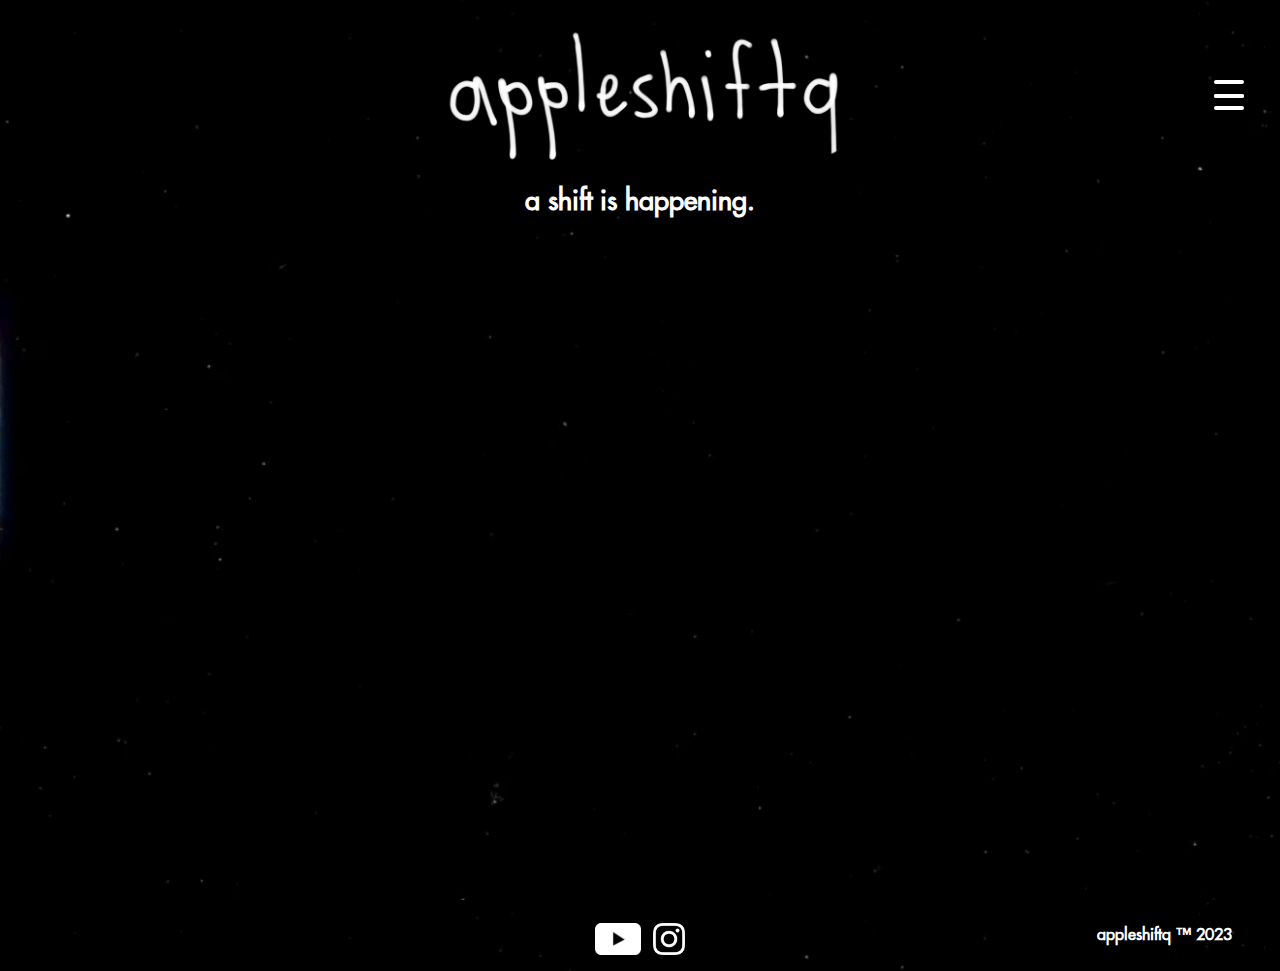
<file: index.html>
<!DOCTYPE html>
<html lang="en">
  <head>
    <meta charset="UTF-8">
    <meta name="viewport" content="width=device-width, initial-scale=1.0">
    <meta http-equiv="X-UA-Compatible" content="ie=edge">
    <meta http-equiv="Content-Security-Policy" 
      content="default-src 'self'; frame-src youtube.com https://www.youtube.com;">
    <title>appleshiftq.com</title>
    <script type="text/javascript" src="index.js" defer></script>
    <link rel="icon" href="./images/tabLogo.PNG">
    <link rel="stylesheet" href="style.css">
  </head>
  <body>
    <nav>
      <div class="headr"><img alt="logo" class="icon" src="images/logo.PNG"></div>
      <div  class="menuIcon">
        <input type="checkbox" id="checkbox1" class="checkbox1 visuallyHidden">
        <label for="checkbox1">
            <div id="openNav" class="hamburger hamburger1">
                <span class="bar bar1"></span>
                <span class="bar bar2"></span>
                <span class="bar bar3"></span>
                <span class="bar bar4"></span>
            </div>
        </label>
    </div>
   <div id="navSide" class="sidenav">
    <a href="./links/music/musicLinks.html">music</a>
     <a href="./links/Blog/blog.html">blog</a>
     <a href="./links/Albums/MM.html">mikes matrix</a>
   </div>
 </nav>
 
    <div class="container">
      <div class="title headerSpacing">
        <h1>a shift is happening.</h1>
      </div>
    <div class="main">
      <div class="vidContainer">
        <div class="main-vid"> 
          <iframe class="video" width="560" height="315" src="https://www.youtube.com/embed/8OUbcJ_Jd14" title="YouTube video player" frameborder="0" allow="accelerometer; autoplay; clipboard-write; encrypted-media; gyroscope; picture-in-picture; web-share" allowfullscreen></iframe>
        </div>
      </div>
      </div>
</div>
<footer>
  <div class="footerCont">
  <div class="footLinks">
    <a target="_blank" href="https://www.youtube.com/channel/UC2kvN-WlQMYkihJHQ3cRvKQ">
      <img class="foot-icon" src="./images/yt.png"></a>
    <a target="_blank" href="https://www.instagram.com/appleshiftq/">
    <img class="foot-icon" src="./images/ig.png"></a>
  </div>
</div>
  <div class="rights">
  <strong>appleshiftq&nbsp;&#8482; 2023</strong></div>
</footer>
  </body>
</html>
</file>
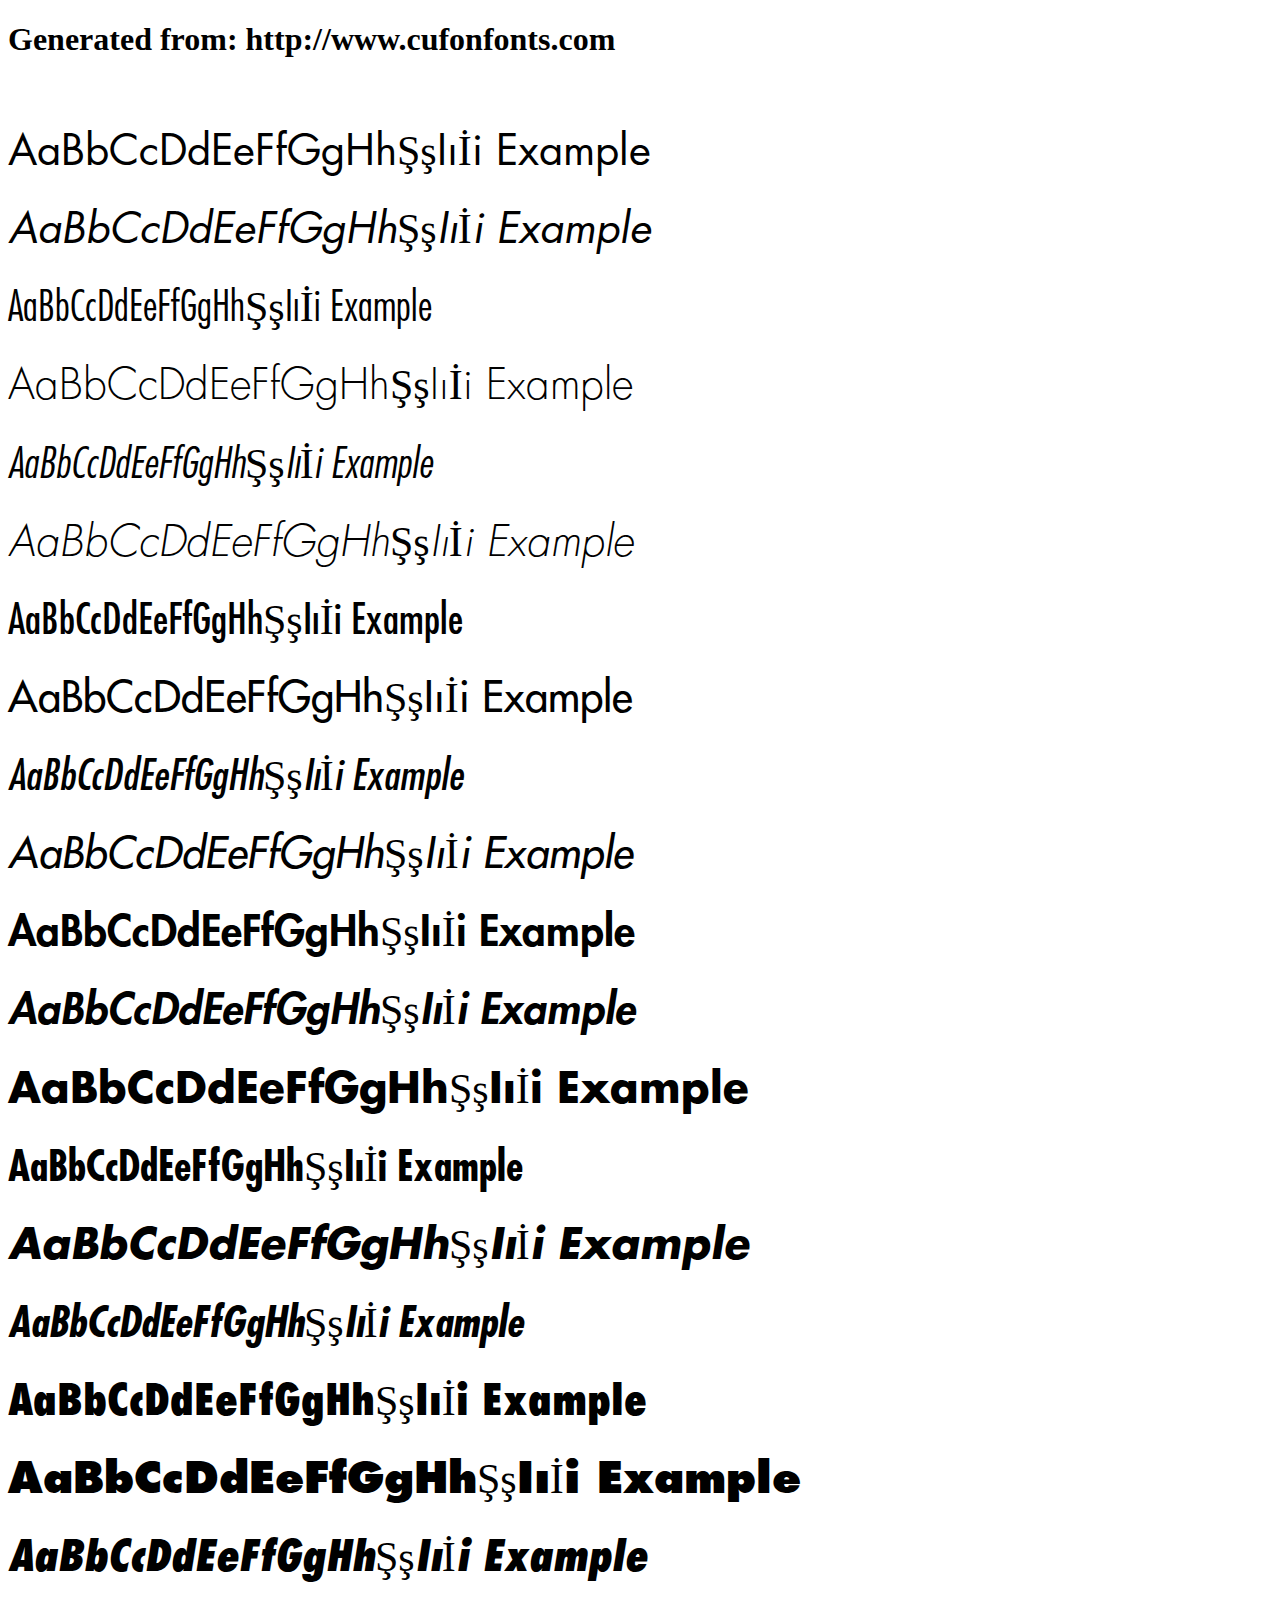
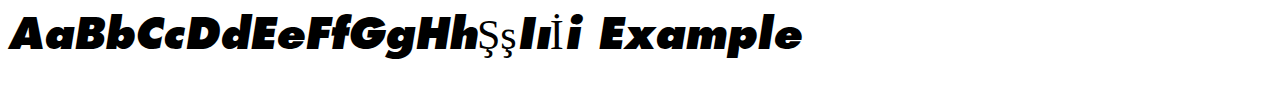
<file: futura-std-4-cufonfonts-webfont/example.html>
<!DOCTYPE html>
<html xmlns="http://www.w3.org/1999/xhtml">
<head>
    <meta http-equiv="Content-Type" content="text/html; charset=utf-8"/>
    <link rel="stylesheet" type="text/css"
          href="style.css"/>
</head>

<body>

<h1>Generated from: http://www.cufonfonts.com</h1><br/>
<h1 style="font-family:'Futura Std Book';font-weight:normal;font-size:42px">AaBbCcDdEeFfGgHhŞşIıİi Example</h1>
<h1 style="font-family:'Futura Std Book Oblique';font-weight:normal;font-size:42px">AaBbCcDdEeFfGgHhŞşIıİi Example</h1>
<h1 style="font-family:'Futura Std Light Condensed';font-weight:normal;font-size:42px">AaBbCcDdEeFfGgHhŞşIıİi Example</h1>
<h1 style="font-family:'Futura Std Light';font-weight:normal;font-size:42px">AaBbCcDdEeFfGgHhŞşIıİi Example</h1>
<h1 style="font-family:'Futura Std Light Condensed Oblique';font-weight:normal;font-size:42px">AaBbCcDdEeFfGgHhŞşIıİi Example</h1>
<h1 style="font-family:'Futura Std Light Oblique';font-weight:normal;font-size:42px">AaBbCcDdEeFfGgHhŞşIıİi Example</h1>
<h1 style="font-family:'Futura Std Medium Condensed';font-weight:normal;font-size:42px">AaBbCcDdEeFfGgHhŞşIıİi Example</h1>
<h1 style="font-family:'Futura Std Medium';font-weight:normal;font-size:42px">AaBbCcDdEeFfGgHhŞşIıİi Example</h1>
<h1 style="font-family:'Futura Std Medium Condensed Oblique';font-weight:normal;font-size:42px">AaBbCcDdEeFfGgHhŞşIıİi Example</h1>
<h1 style="font-family:'Futura Std Medium Oblique';font-weight:normal;font-size:42px">AaBbCcDdEeFfGgHhŞşIıİi Example</h1>
<h1 style="font-family:'Futura Std Heavy';font-weight:normal;font-size:42px">AaBbCcDdEeFfGgHhŞşIıİi Example</h1>
<h1 style="font-family:'Futura Std Heavy Oblique';font-weight:normal;font-size:42px">AaBbCcDdEeFfGgHhŞşIıİi Example</h1>
<h1 style="font-family:'Futura Std Bold';font-weight:normal;font-size:42px">AaBbCcDdEeFfGgHhŞşIıİi Example</h1>
<h1 style="font-family:'Futura Std Bold Condensed';font-weight:normal;font-size:42px">AaBbCcDdEeFfGgHhŞşIıİi Example</h1>
<h1 style="font-family:'Futura Std Bold Oblique';font-weight:normal;font-size:42px">AaBbCcDdEeFfGgHhŞşIıİi Example</h1>
<h1 style="font-family:'Futura Std Bold Condensed Oblique';font-weight:normal;font-size:42px">AaBbCcDdEeFfGgHhŞşIıİi Example</h1>
<h1 style="font-family:'Futura Std Extra Bold Condensed';font-weight:normal;font-size:42px">AaBbCcDdEeFfGgHhŞşIıİi Example</h1>
<h1 style="font-family:'Futura Std Extra Bold';font-weight:normal;font-size:42px">AaBbCcDdEeFfGgHhŞşIıİi Example</h1>
<h1 style="font-family:'Futura Std Extra Bold Condensed Oblique';font-weight:normal;font-size:42px">AaBbCcDdEeFfGgHhŞşIıİi Example</h1>
<h1 style="font-family:'Futura Std Extra Bold Oblique';font-weight:normal;font-size:42px">AaBbCcDdEeFfGgHhŞşIıİi Example</h1>


</body>
</html>
</file>
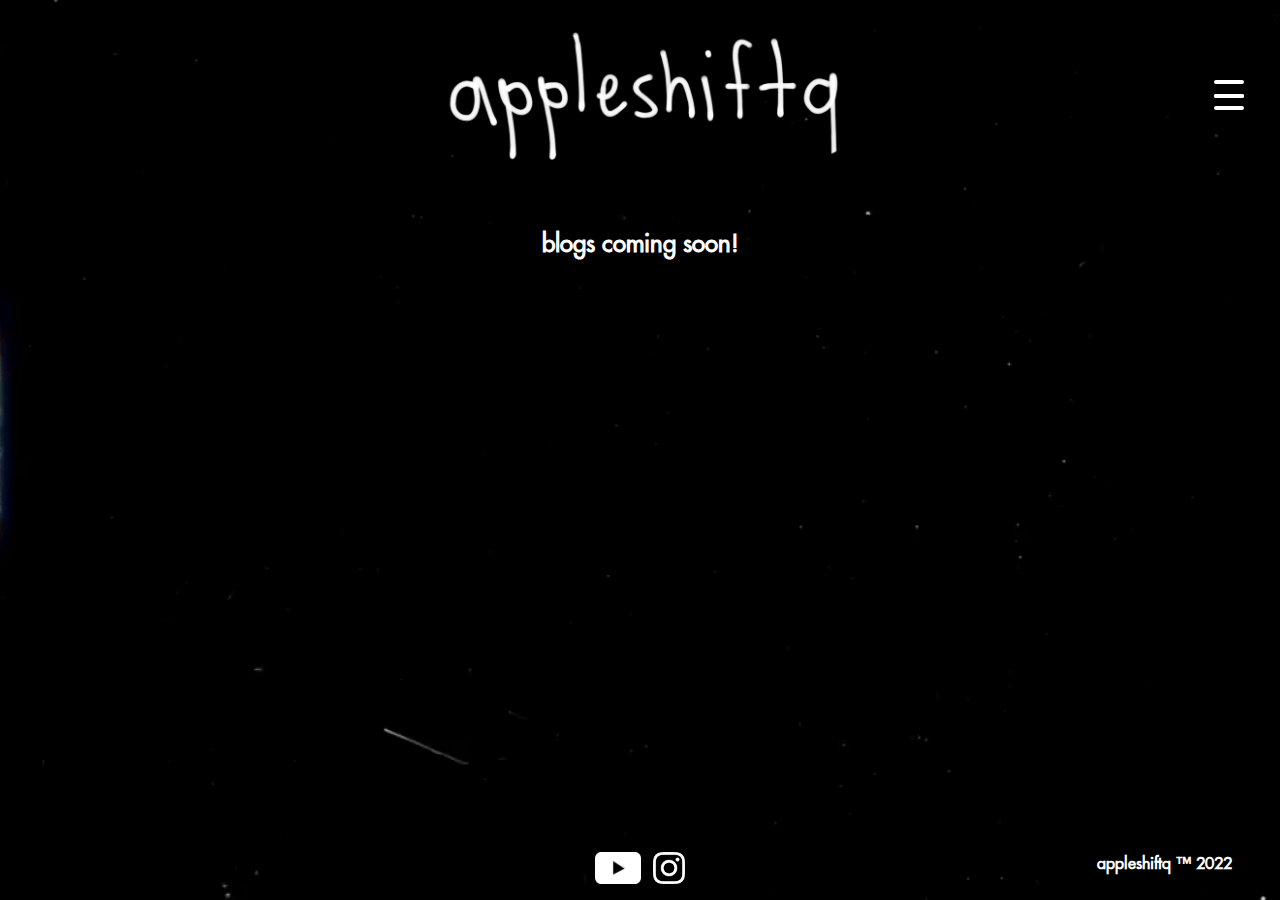
<file: links/About Us/aboutus.html>
<!DOCTYPE html>
<html lang="en">
  <head>
    <meta charset="UTF-8">
    <meta name="viewport" content="width=device-width, initial-scale=1.0">
    <meta http-equiv="X-UA-Compatible" content="ie=edge">
    <meta http-equiv="Content-Security-Policy" 
      content="default-src 'self'; frame-src youtube.com https://www.youtube.com;">
    <title>appleshiftq - blog home</title>
    <script type="text/javascript" src="../../index.js" defer></script>
    <link rel="icon" href="../../images/TLogo.png">
    <link rel="stylesheet" href="../../style.css">
  </head>
  <body>
    <nav>
      <div class="headr"><img alt="logo" class="icon" src="../../images/logo.PNG"></div>
      <div  class="menuIcon">
        <input type="checkbox" id="checkbox1" class="checkbox1 visuallyHidden">
        <label for="checkbox1">
            <div id="openNav" class="hamburger hamburger1">
                <span class="bar bar1"></span>
                <span class="bar bar2"></span>
                <span class="bar bar3"></span>
                <span class="bar bar4"></span>
            </div>
        </label>
    </div>
   <div id="navSide" class="sidenav">
     <a href="../../index.html">home</a>
     <a href="../music/musicLinks.html">music</a>
     <a href="../Contact Us/contact.html">mikes matrix</a>
   </div>
 </nav>
 
    <div class="container">
      <div class="title">
        <h2>blogs coming soon!</h2>
      </div>

</div>
<footer id="foot">
  <div class="footerCont">
  <div class="footLinks">
    <a target="_blank" href="https://www.youtube.com/channel/UC2kvN-WlQMYkihJHQ3cRvKQ">
      <img class="foot-icon" src="../../images/yt.png"></a>
    <a target="_blank" href="https://www.instagram.com/appleshiftq/">
    <img class="foot-icon" src="../../images/ig.png"></a>
  </div>
</div>
  <div class="rights">
  <strong>appleshiftq&nbsp;&#8482; 2022</strong></div>
</footer>
  </body>
</html>
</file>
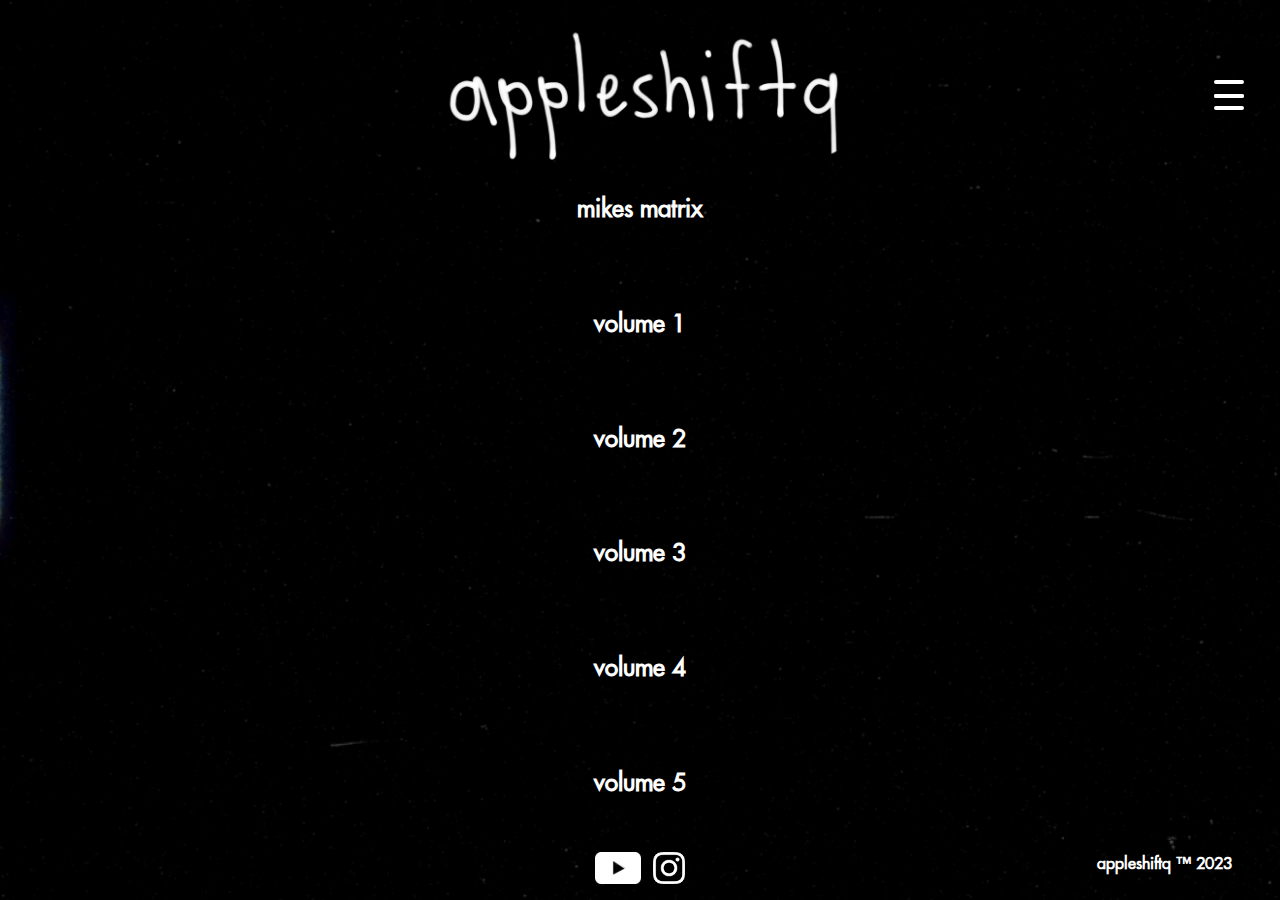
<file: links/Albums/MM.html>
<!DOCTYPE html>
<html lang="en">
  <head>
    <meta charset="UTF-8">
    <meta name="viewport" content="width=device-width, initial-scale=1.0">
    <meta http-equiv="X-UA-Compatible" content="ie=edge">
    <title>appleshiftq - contact</title>
    <script type="text/javascript" src="../../index.js" defer></script>
    <link rel="icon" href="../../images/tabLogo.PNG">
    <link rel="stylesheet" href="../../style.css">
  </head>
  <body>
    <nav>
      <div class="headr"><img alt="logo" class="icon" src="../../images/logo.PNG"></div>
      <div  class="menuIcon">
        <input type="checkbox" id="checkbox1" class="checkbox1 visuallyHidden">
        <label for="checkbox1">
            <div id="openNav" class="hamburger hamburger1">
                <span class="bar bar1"></span>
                <span class="bar bar2"></span>
                <span class="bar bar3"></span>
                <span class="bar bar4"></span>
            </div>
        </label>
    </div>
   <div id="navSide" class="sidenav">
     <a href="../../index.html">home</a>
     <a href="../music/musicLinks.html">music</a>
     <a href="../Blog/blog.html">blog</a>
   </div>
 </nav>
 
    <div class="container">
      <div class="title">
        <h2><a href="https://www.instagram.com/appleshiftq/">mikes matrix</a></h2>
          <a href="https://open.spotify.com/artist/6Xz4KXJlV270ekTtDKZ1Fq/discography/all?uri=spotify:album:4cTn5DIM2gyw9DnswAFCSj" target="_blank"><h2>volume 1</h2></a>
          <a href="https://open.spotify.com/artist/6Xz4KXJlV270ekTtDKZ1Fq/discography/all?uri=spotify:album:6EMWYGXE5JWhIWrd88cXwn" target="_blank"><h2>volume 2</h2></a>
          <a href="https://open.spotify.com/album/7vjICF2gXRVzj4TQMButLI?si=vw3x3g3yTo-J14yH6rhKVg" target="_blank"><h2>volume 3</h2></a>
          <a href="https://open.spotify.com/album/3e0rc9L9kt4y5ug4XZDuky?si=EXu80rBjR4O4P3V9GaERZQ" target="_blank"><h2>volume 4</h2></a>
          <a href="https://open.spotify.com/album/47qTB5SOY65ahGVfJwNDVN?si=yd7NXwv-Tv6NJjLEJNuwHQ" target="_blank"><h2>volume 5</h2></a>
      </div>
</div>
<footer id="foot">
  <div class="footerCont">
  <div class="footLinks">
    <a target="_blank" href="https://www.youtube.com/channel/UC2kvN-WlQMYkihJHQ3cRvKQ">
      <img class="foot-icon" src="../../images/yt.png"></a>
    <a target="_blank" href="https://www.instagram.com/appleshiftq/">
    <img class="foot-icon" src="../../images/ig.png"></a>
  </div>
</div>
  <div class="rights">
  <strong>appleshiftq&nbsp;&#8482; 2023</strong></div>
</footer>
  </body>
</html>
</file>
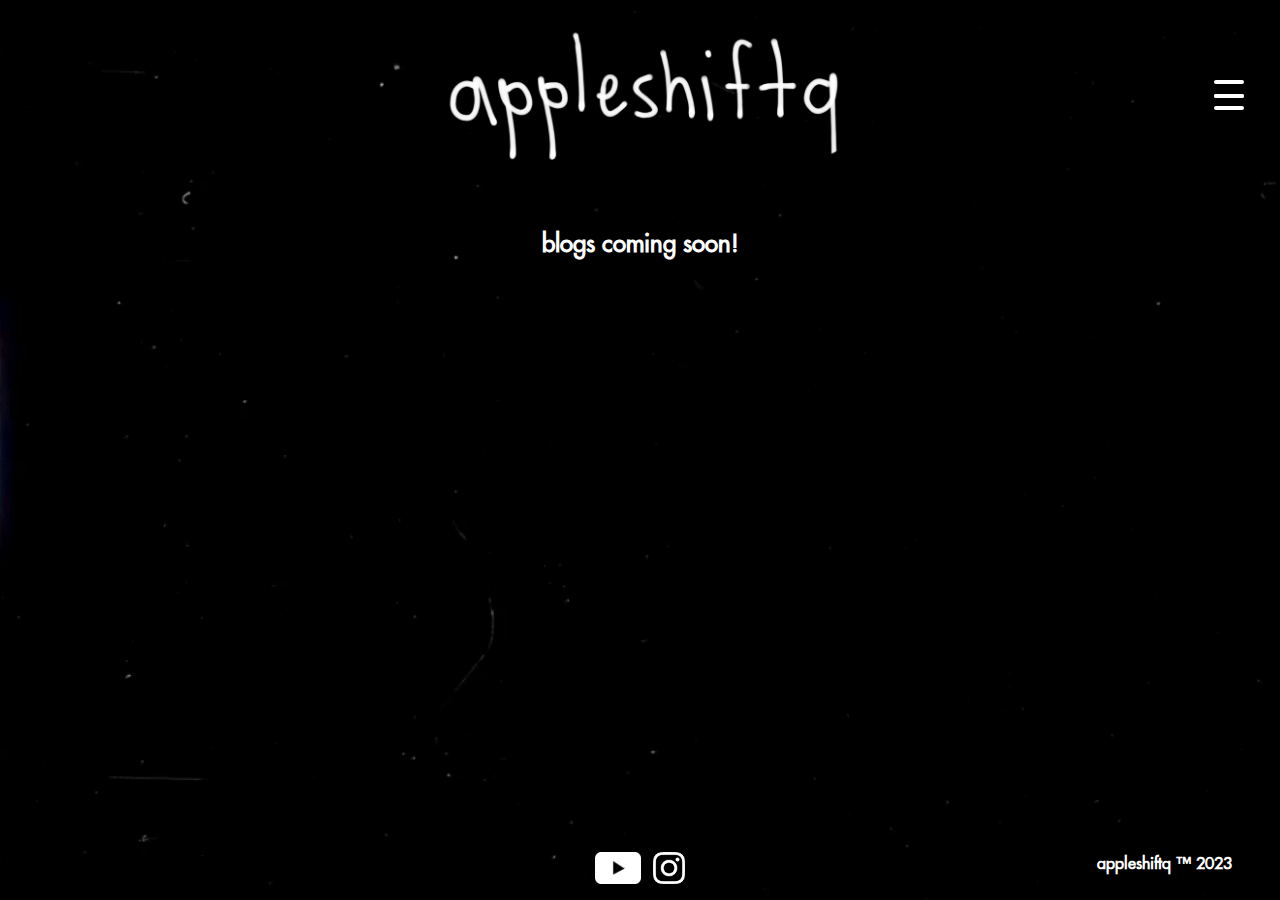
<file: links/Blog/blog.html>
<!DOCTYPE html>
<html lang="en">
  <head>
    <meta charset="UTF-8">
    <meta name="viewport" content="width=device-width, initial-scale=1.0">
    <meta http-equiv="X-UA-Compatible" content="ie=edge">
    <meta http-equiv="Content-Security-Policy" 
      content="default-src 'self'; frame-src youtube.com https://www.youtube.com;">
    <title>appleshiftq - blog home</title>
    <script type="text/javascript" src="../../index.js" defer></script>
    <link rel="icon" href="../../images/tabLogo.PNG">
    <link rel="stylesheet" href="../../style.css">
  </head>
  <body>
    <nav>
      <div class="headr"><img alt="logo" class="icon" src="../../images/logo.PNG"></div>
      <div  class="menuIcon">
        <input type="checkbox" id="checkbox1" class="checkbox1 visuallyHidden">
        <label for="checkbox1">
            <div id="openNav" class="hamburger hamburger1">
                <span class="bar bar1"></span>
                <span class="bar bar2"></span>
                <span class="bar bar3"></span>
                <span class="bar bar4"></span>
            </div>
        </label>
    </div>
   <div id="navSide" class="sidenav">
     <a href="../../index.html">home</a>
     <a href="../music/musicLinks.html">music</a>
     <a href="../Albums/MM.html">mikes matrix</a>
   </div>
 </nav>
 
    <div class="container">
      <div class="title">
        <h2>blogs coming soon!</h2>
      </div>

</div>
<footer id="foot">
  <div class="footerCont">
  <div class="footLinks">
    <a target="_blank" href="https://www.youtube.com/channel/UC2kvN-WlQMYkihJHQ3cRvKQ">
      <img class="foot-icon" src="../../images/yt.png"></a>
    <a target="_blank" href="https://www.instagram.com/appleshiftq/">
    <img class="foot-icon" src="../../images/ig.png"></a>
  </div>
</div>
  <div class="rights">
  <strong>appleshiftq&nbsp;&#8482; 2023</strong></div>
</footer>
  </body>
</html>
</file>
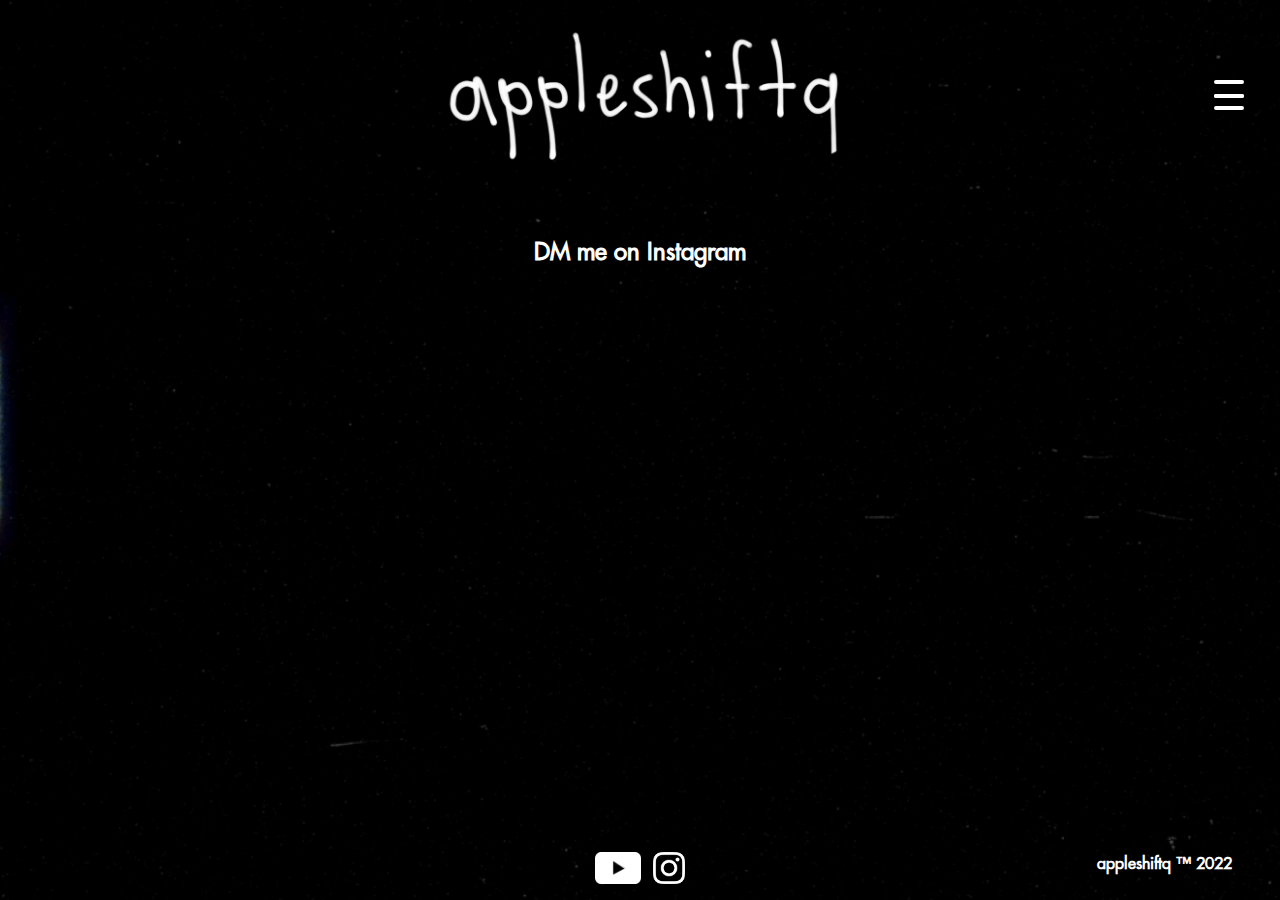
<file: links/Contact Us/contact.html>
<!DOCTYPE html>
<html lang="en">
  <head>
    <meta charset="UTF-8">
    <meta name="viewport" content="width=device-width, initial-scale=1.0">
    <meta http-equiv="X-UA-Compatible" content="ie=edge">
    <title>appleshiftq - contact</title>
    <script type="text/javascript" src="../../index.js" defer></script>
    <link rel="icon" href="../../images/TLogo.png">
    <link rel="stylesheet" href="../../style.css">
  </head>
  <body>
    <nav>
      <div class="headr"><img alt="logo" class="icon" src="../../images/logo.PNG"></div>
      <div  class="menuIcon">
        <input type="checkbox" id="checkbox1" class="checkbox1 visuallyHidden">
        <label for="checkbox1">
            <div id="openNav" class="hamburger hamburger1">
                <span class="bar bar1"></span>
                <span class="bar bar2"></span>
                <span class="bar bar3"></span>
                <span class="bar bar4"></span>
            </div>
        </label>
    </div>
   <div id="navSide" class="sidenav">
     <a href="../../index.html">Home</a>
     <a href="https://open.spotify.com/artist/6Xz4KXJlV270ekTtDKZ1Fq">Music</a>
     <a href="./links/About Us/aboutus.html">Blog</a>
   </div>
 </nav>
 
    <div class="container">
      <div class="title">
        <h2><a href="https://www.instagram.com/appleshiftq/">DM me on Instagram</a></h2>
      </div>
</div>
<footer id="foot">
  <div class="footerCont">
  <div class="footLinks">
    <a target="_blank" href="https://www.youtube.com/channel/UC2kvN-WlQMYkihJHQ3cRvKQ">
      <img class="foot-icon" src="../../images/yt.png"></a>
    <a target="_blank" href="https://www.instagram.com/appleshiftq/">
    <img class="foot-icon" src="../../images/ig.png"></a>
  </div>
</div>
  <div class="rights">
  <strong>appleshiftq&nbsp;&#8482; 2022</strong></div>
</footer>
  </body>
</html>
</file>
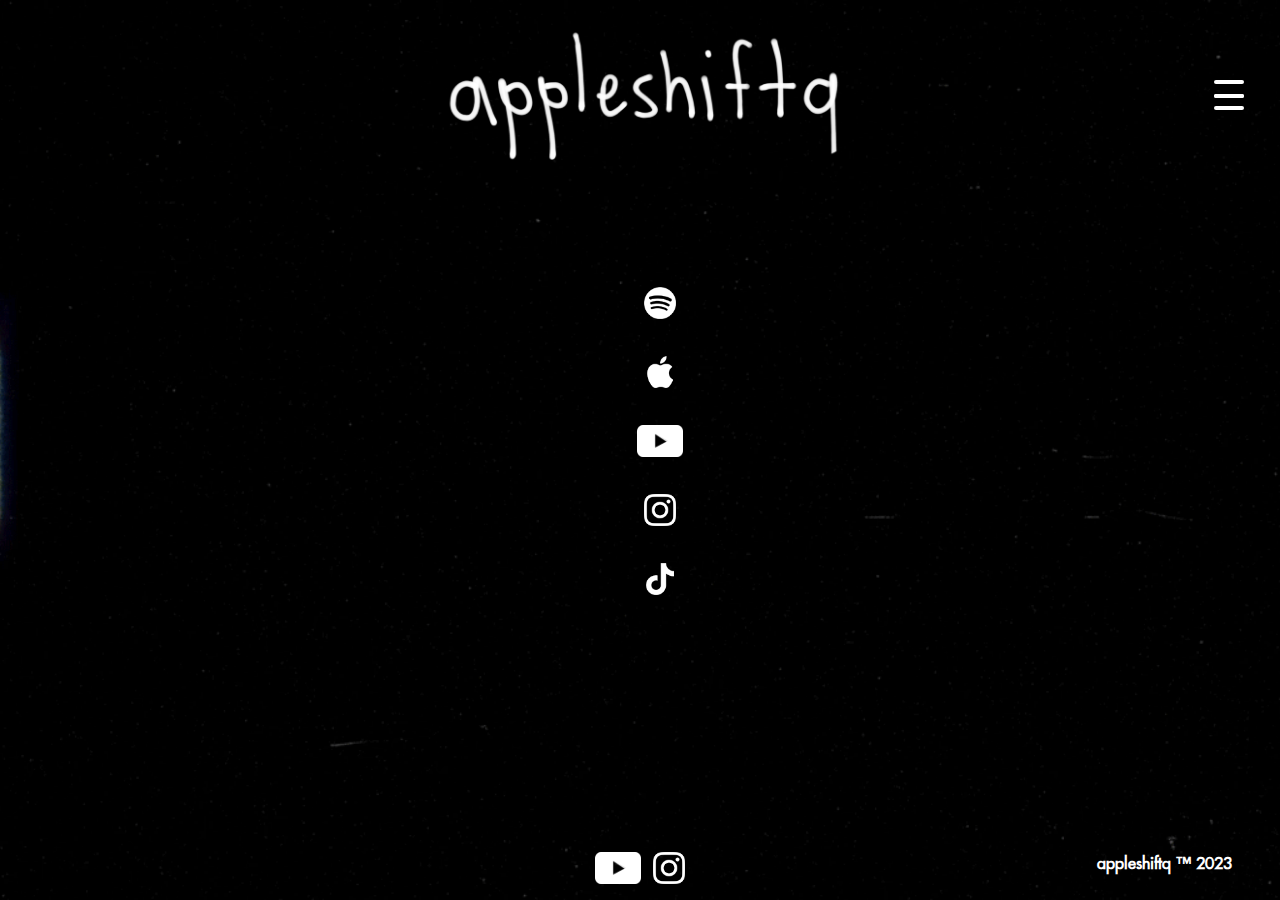
<file: links/music/musicLinks.html>
<!DOCTYPE html>
<html lang="en">
  <head>
    <meta charset="UTF-8">
    <meta name="viewport" content="width=device-width, initial-scale=1.0">
    <meta http-equiv="X-UA-Compatible" content="ie=edge">
    <title>appleshiftq - music</title>
    <script type="text/javascript" src="../../index.js" defer></script>
    <link rel="icon" href="../../images/tabLogo.PNG">
    <link rel="stylesheet" href="../../style.css">
  </head>
  <body>
    <nav>
      <div class="headr"><img alt="logo" class="icon" src="../../images/logo.PNG"></div>
      <div  class="menuIcon">
        <input type="checkbox" id="checkbox1" class="checkbox1 visuallyHidden">
        <label for="checkbox1">
            <div id="openNav" class="hamburger hamburger1">
                <span class="bar bar1"></span>
                <span class="bar bar2"></span>
                <span class="bar bar3"></span>
                <span class="bar bar4"></span>
            </div>
        </label>
    </div>
   <div id="navSide" class="sidenav">
     <a href="../../index.html">home</a>
     <a href="../Albums/MM.html">mikes matrix</a>
     <a href="../Blog/blog.html">blog</a>
   </div>
 </nav>
 
    <div class="container">
      <div class="title">
        <ul class="ulCenter">
            <li><a href="https://open.spotify.com/artist/6Xz4KXJlV270ekTtDKZ1Fq"><img class="foot-icon" src="../../images/spotify.png"></a></li>
            <li><a href="https://music.apple.com/us/artist/appleshiftq/1544184440"><img class="foot-icon" src="../../images/apple.png"></a></li>
           <li><a href="https://www.youtube.com/channel/UC2kvN-WlQMYkihJHQ3cRvKQ"><img class="foot-icon" src="../../images/yt.png"></a></li>
           <li><a href="https://www.instagram.com/appleshiftq/"><img class="foot-icon" src="../../images/ig.png"></a></li>
           <li><a href="https://www.tiktok.com/@appleshiftq"><img class="foot-icon" src="../../images/tiktok.png"></a></li>
        </ul>
      </div>
</div>
<footer id="foot">
  <div class="footerCont">
  <div class="footLinks">
    <a target="_blank" href="https://www.youtube.com/channel/UC2kvN-WlQMYkihJHQ3cRvKQ">
      <img class="foot-icon" src="../../images/yt.png"></a>
    <a target="_blank" href="https://www.instagram.com/appleshiftq/">
    <img class="foot-icon" src="../../images/ig.png"></a>
  </div>
</div>
  <div class="rights">
  <strong>appleshiftq&nbsp;&#8482; 2023</strong></div>
</footer>
  </body>
</html>
</file>
<file: style.css>
@font-face {
  font-family: Futura;
  src: url('futura-std-4-cufonfonts-webfont/FuturaStdMedium.woff') format("WOFF");
  font-weight: normal;
}
body {
    margin: 0;
    font-family: Futura, Helvetica;
    background-size: cover;
    background-image: url(images/static.gif);
    height: 100vh;
    width: 100vw;
    overflow-y: overlay;
    color: white;
  }
  /* Nav */
  nav {
    display: flex;
    width: 100%;
    height: 4em;
    align-items: center;
    justify-content: flex-end;
    padding-top: 3em;
  }
    /* nav icon */
    .visuallyHidden {
      position: absolute;
      clip: rect(0 0 0 0); 
   }
   .menuIcon {
      display: flex;
      justify-content: flex-end;
      padding-right: 4vh;
      z-index: 100;
   }
   .hamburger {
      margin: 0 auto;
      margin-top: 30px;
      width: 30px;
      height: 30px;
      position: relative;
      cursor: pointer;
   }
   .hamburger .bar {
      padding: 0;
      width: 30px;
      height: 4px;
      background-color: white;
      display: block;
      border-radius: 4px;
      transition: all 0.4s ease-in-out;
      position: absolute; 
   }
   .bar1 {
      top: 0;
   }
   .bar2,
   .bar3 {
      top: 13.5px;
   }
   .bar3 {
      right: 0;
   }
   .bar4 {
      bottom: 0;
   }
   .checkbox1:checked + label > .hamburger1 > .bar1{
      transform: rotate(45deg);
      transform-origin: 5%;
      width: 41px;
      background-color: black;
   }
   .checkbox1:checked + label > .hamburger1 > .bar2 {
      transform: translateX(-40px);
      background-color: transparent;
   }
   .checkbox1:checked + label > .hamburger1 > .bar3 {
      transform: translateX(40px);
      background-color: transparent;
   }
   .checkbox1:checked + label > .hamburger1 > .bar4 {
      transform-origin: 5%;
      transform: rotate(-45deg);
      width: 41px;
      background-color: black;
   }
    /* end */
  .headr {
    position: absolute;
    height: 4em;
    left: 0; top: 3rem; right: 0; bottom: 0;
    display: flex;
    justify-content: center;
    align-items: flex-end;
    padding-top: 3em;
    z-index: -100;
  }
  .icon {
    max-height: 200%;
  }
  .sidenav {
    height: 100%;
    width: 0;
    position: fixed;
    z-index: 1;
    top: 0;
    right: 0;
    background-color: white;
    overflow-x: hidden;
    transition: 0.5s;
    padding-top: 100px;
  }
  .sidenav a {
    padding: 8px 8px 8px 32px;
    text-decoration: none;
    font-size: 25px;
    color: black;
    display: block;
    transition: 0.3s;
    font-weight: 800;
  }
  .sidenav a:hover {
    color: #197BBD;
  }
  .sidenav .closebtn {
    position: absolute;
    top: 0;
    right: 25px;
    font-size: 36px;
    margin-left: 50px;
  }
  @media screen and (max-height: 450px) {
    .sidenav {padding-top: 15px;}
    .sidenav a {font-size: 18px;}
  }
/* end Nav */
/* main body */
  .container {
    display: flex;
    justify-content: center;
    align-items: center;
    flex-direction: column;
  }
 .title {
  display: flex;
  justify-content: center;
  align-items: center;
  flex-direction: column;
  }
  .title a {
    text-decoration: none;
    color: white;
  }
  .headerSpacing {
    margin: 3.5em;
  }
  .main {
    width: 100%
  }
  h1 {
    font-size: 3vh;
    text-shadow: 2px 2px black;
  }
  h2 {
    padding-top: 50%;
    text-shadow: 2px 2px black;
  }
  h2 a{
    color: white;
    text-decoration: none;
  }
  h2 a:hover{
    color: white;
    text-decoration: none;
  }
  .contact {
    display: flex;
    justify-content: center;
  }
  .cForm {
    background-color: rgba(255, 255, 255);
    height: 100%;
  }
  /* end Body */
  /* start content */
  .cont {
    padding: 2em 20vh;
    display: flex;
    flex-direction: column;
    justify-content: center;
    align-items: flex-start;
  }
  p {
    color: white;
    font-size: 20px;
  }
  .ulCenter {
    list-style-type: none;
    flex-direction: column;
    display: flex;
    justify-content: center;
    align-items: center;
    text-align: center;
    min-height: 70vh;
    list-style-type: none;
    gap: 2rem;
  }
  .vidContainer {
    display: flex;
    justify-content: center;
    align-items: center;
    margin: 0 7%;
    color: white;
    flex-direction: column;
  }
  .backgroundVid{
    display: none;
    position: fixed;
    right: 0;
    bottom: 0;
    min-width: 100%;
    min-height: 100%;
    z-index: -500;
    object-fit: fill;
  }
  .strImg {
    max-width: 60%;
    padding-top: 2em;
    align-self: center;
  }
  .main-vid {
    position: relative;
    width: 100%;
    height: 0;
    padding-bottom: 56.25%;
    display: flex;
    justify-content: center;
  }
  .video {
    position: absolute;
    top: 0;
    width: 80%;
    height: 70%;
  }
  /* start footer */
  footer {
    color: white;
    position: relative;
    display: flex;
    justify-content: space-between;
    align-items: center;
    padding-bottom: .75em;
    width: 100%;
    height: 3em;
    bottom: 0;
  }
  #foot{
    position: absolute;
  }
  #footR{
    position: relative;
  }
  .footLinks {
    position: absolute;
    left: 0; top: 0; right: 0; bottom: 0;
    display: flex;
    justify-content: center;
    align-items: center;
    gap: .75em;
  }
  .foot-icon {
    height: 2em;
    width: auto;
  }
  .rights {
    margin-right: 3em;
    display: flex;
    justify-content: center;
    align-items: center;
  }
  p a:visited {
    color: #197BBD;
  }
  p a {
    color: gray;
  }
  @media screen and (max-width: 900px) {
    .icon {
      max-height: 100%;
    }
    nav {
      padding-top: 0;
    }
    .headr {
      top: 0;
    }
    h1 {
      font-size: 1.3em;
    }
    h2{
      font-size: .8em;
    }
    p {
      font-size: 1em;
      text-align: start;
    }
    .cont {
      padding: 2em 5vh;
    }
    .strImg {
      max-width: 100%;
      margin: 0;
      object-fit: scale-down;
    }
    .video {
      width: 100%;
      height: 100%;
    }
    .cForm {
      width: 80%;
      display: flex;
    }
    footer {
      font-size: 10px;
      bottom: 10px;
      position: absolute;
    }
    .footLinks {
      position: inherit;
      margin-left: 3em;
    }
  }
  @media screen and (max-width: 300px) {
    .headr{
      display: none;
    }
    .cForm {
      background-color: black;
    }
  }
</file>
<file: futura-std-4-cufonfonts-webfont/style.css>
/* #### Generated By: http://www.cufonfonts.com #### */

    @font-face {
    font-family: 'Futura Std Book';
    font-style: normal;
    font-weight: normal;
    src: local('Futura Std Book'), url('FuturaStdBook.woff') format('woff');
    }
    

    @font-face {
    font-family: 'Futura Std Book Oblique';
    font-style: normal;
    font-weight: normal;
    src: local('Futura Std Book Oblique'), url('FuturaStdBookOblique.woff') format('woff');
    }
    

    @font-face {
    font-family: 'Futura Std Light Condensed';
    font-style: normal;
    font-weight: normal;
    src: local('Futura Std Light Condensed'), url('FuturaStdCondensedLight.woff') format('woff');
    }
    

    @font-face {
    font-family: 'Futura Std Light';
    font-style: normal;
    font-weight: normal;
    src: local('Futura Std Light'), url('FuturaStdLight.woff') format('woff');
    }
    

    @font-face {
    font-family: 'Futura Std Light Condensed Oblique';
    font-style: normal;
    font-weight: normal;
    src: local('Futura Std Light Condensed Oblique'), url('FuturaStdCondensedLightObl.woff') format('woff');
    }
    

    @font-face {
    font-family: 'Futura Std Light Oblique';
    font-style: normal;
    font-weight: normal;
    src: local('Futura Std Light Oblique'), url('FuturaStdLightOblique.woff') format('woff');
    }
    

    @font-face {
    font-family: 'Futura Std Medium Condensed';
    font-style: normal;
    font-weight: normal;
    src: local('Futura Std Medium Condensed'), url('FuturaStdCondensed.woff') format('woff');
    }
    

    @font-face {
    font-family: 'Futura Std Medium';
    font-style: normal;
    font-weight: normal;
    src: local('Futura Std Medium'), url('FuturaStdMedium.woff') format('woff');
    }
    

    @font-face {
    font-family: 'Futura Std Medium Condensed Oblique';
    font-style: normal;
    font-weight: normal;
    src: local('Futura Std Medium Condensed Oblique'), url('FuturaStdCondensedOblique.woff') format('woff');
    }
    

    @font-face {
    font-family: 'Futura Std Medium Oblique';
    font-style: normal;
    font-weight: normal;
    src: local('Futura Std Medium Oblique'), url('FuturaStdMediumOblique.woff') format('woff');
    }
    

    @font-face {
    font-family: 'Futura Std Heavy';
    font-style: normal;
    font-weight: normal;
    src: local('Futura Std Heavy'), url('FuturaStdHeavy.woff') format('woff');
    }
    

    @font-face {
    font-family: 'Futura Std Heavy Oblique';
    font-style: normal;
    font-weight: normal;
    src: local('Futura Std Heavy Oblique'), url('FuturaStdHeavyOblique.woff') format('woff');
    }
    

    @font-face {
    font-family: 'Futura Std Bold';
    font-style: normal;
    font-weight: normal;
    src: local('Futura Std Bold'), url('FuturaStdBold.woff') format('woff');
    }
    

    @font-face {
    font-family: 'Futura Std Bold Condensed';
    font-style: normal;
    font-weight: normal;
    src: local('Futura Std Bold Condensed'), url('FuturaStdCondensedBold.woff') format('woff');
    }
    

    @font-face {
    font-family: 'Futura Std Bold Oblique';
    font-style: normal;
    font-weight: normal;
    src: local('Futura Std Bold Oblique'), url('FuturaStdBoldOblique.woff') format('woff');
    }
    

    @font-face {
    font-family: 'Futura Std Bold Condensed Oblique';
    font-style: normal;
    font-weight: normal;
    src: local('Futura Std Bold Condensed Oblique'), url('FuturaStdCondensedBoldObl.woff') format('woff');
    }
    

    @font-face {
    font-family: 'Futura Std Extra Bold Condensed';
    font-style: normal;
    font-weight: normal;
    src: local('Futura Std Extra Bold Condensed'), url('FuturaStdCondensedExtraBd.woff') format('woff');
    }
    

    @font-face {
    font-family: 'Futura Std Extra Bold';
    font-style: normal;
    font-weight: normal;
    src: local('Futura Std Extra Bold'), url('FuturaStdExtraBold.woff') format('woff');
    }
    

    @font-face {
    font-family: 'Futura Std Extra Bold Condensed Oblique';
    font-style: normal;
    font-weight: normal;
    src: local('Futura Std Extra Bold Condensed Oblique'), url('FuturaStdCondExtraBoldObl.woff') format('woff');
    }
    

    @font-face {
    font-family: 'Futura Std Extra Bold Oblique';
    font-style: normal;
    font-weight: normal;
    src: local('Futura Std Extra Bold Oblique'), url('FuturaStdExtraBoldOblique.woff') format('woff');
    }
</file>
